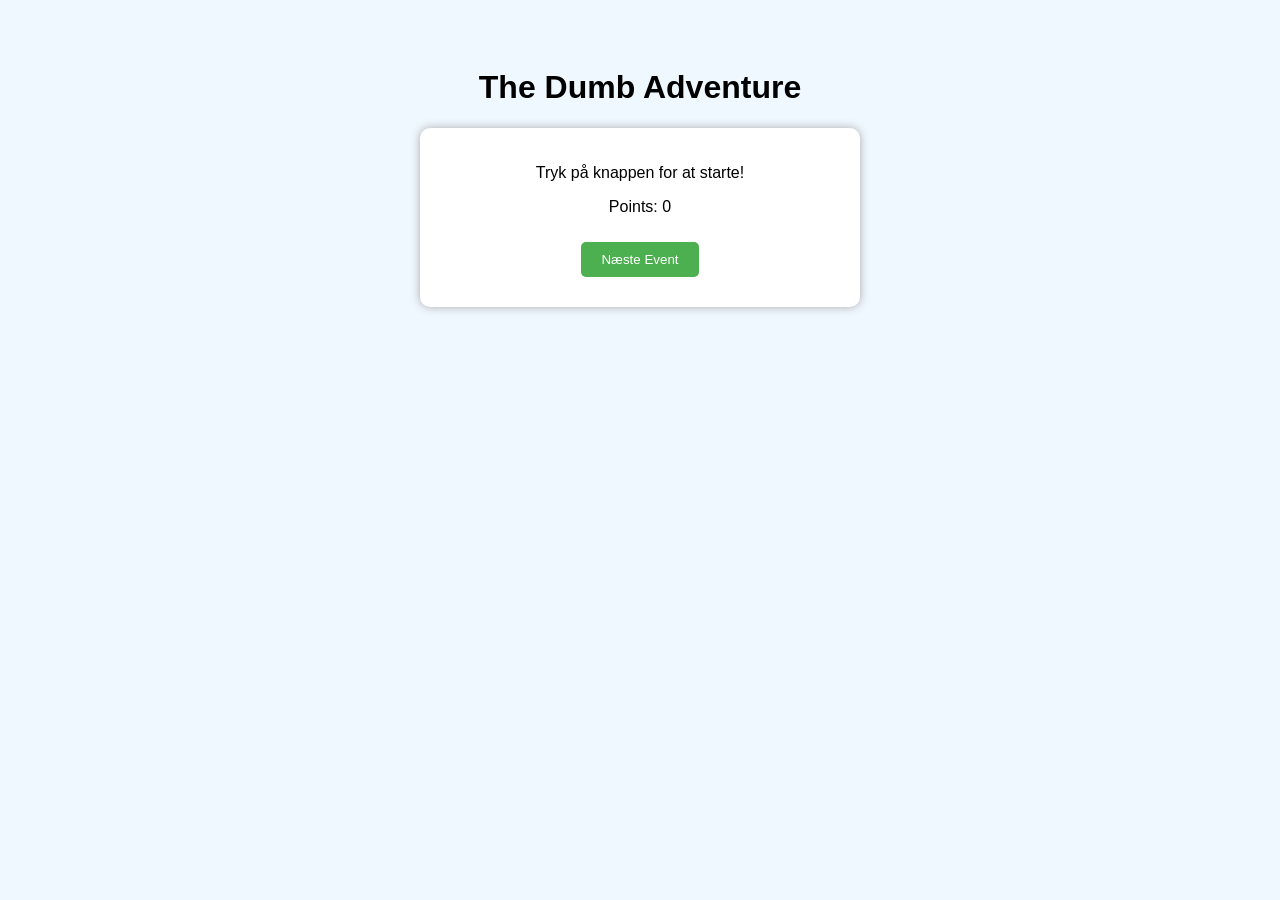
<file: The Dumb Adventure/index.html>
﻿<!DOCTYPE html>
<html lang="da">
<head>
    <meta charset="UTF-8">
    <title> The Dumb Adventure</title>
    <link rel="stylesheet" href="style.css">
</head>
<body>
    <header>
        <h1>The Dumb Adventure</h1>
    </header>

    <main>
        <section id="game" aria-label="survival spil">
            <p id="scenario"> Tryk på knappen for at starte!</p>

            <section id="options" aria-label="Valgmuligheder">
                <p id="result" aria-live="polite"></p>
                <p id="points">Points: 0</p>
                <div id="option-buttons"></div>
                <button id="newEvent" type="button">Næste Event</button>
            </section>
        </section>

    </main>
    <script src="script.js"></script>
</body>
</html>
</file>
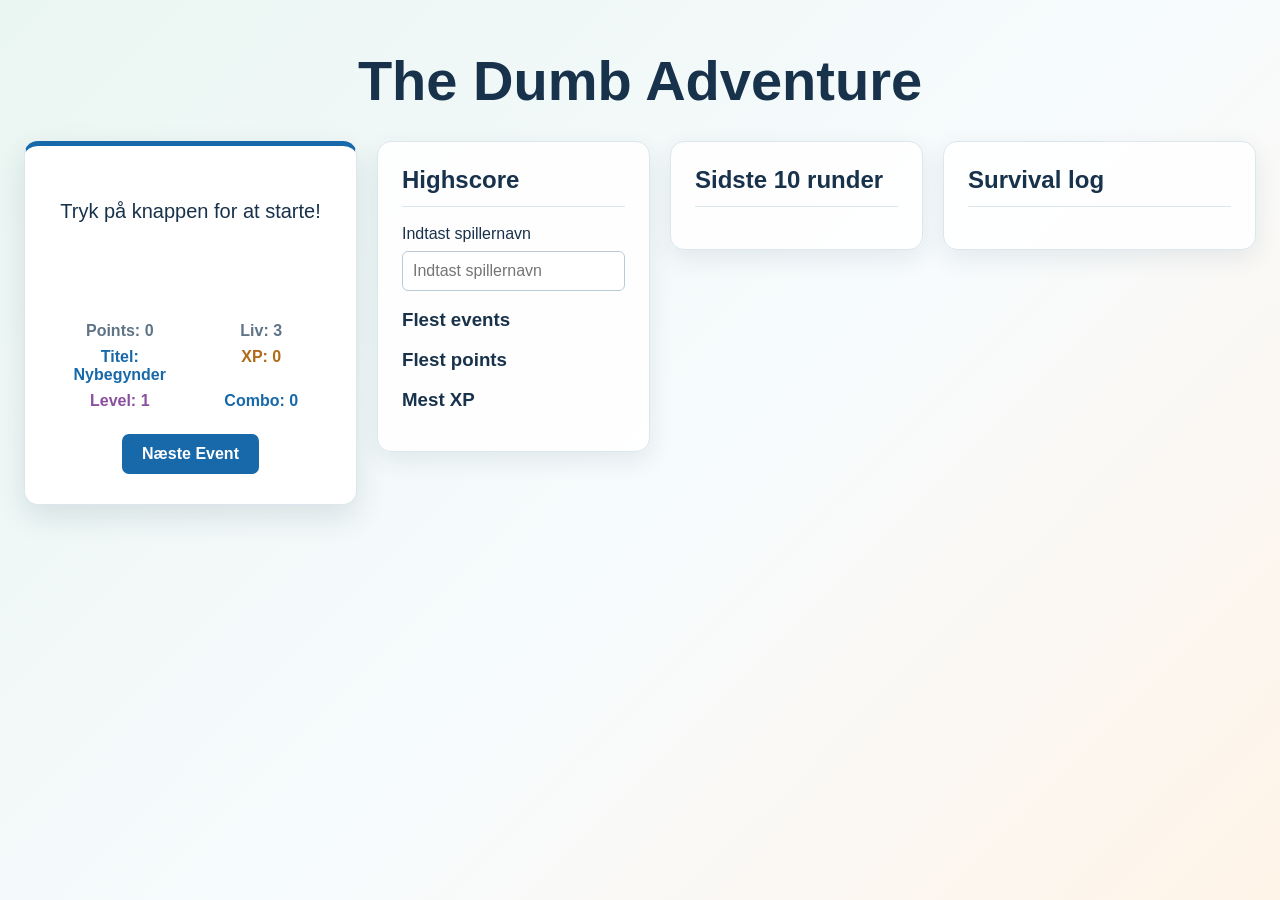
<file: The Dumb Adventure/wwwroot/index.html>
﻿<!DOCTYPE html>
<html lang="da">
<head>
    <meta charset="UTF-8">
    <title>The Dumb Adventure</title>
    <link rel="stylesheet" href="style.css">
</head>
<body>
    <header>
        <h1>The Dumb Adventure</h1>
    </header>

    <main>
        <section id="game" aria-label="Survival-spil">
            <p id="scenario"> Tryk på knappen for at starte!</p>

            <section id="options" aria-label="Valgmuligheder">
                <p id="result" aria-live="polite"></p>
                <div class="game-stats" aria-label="Spilstatus">
                    <p id="points">Points: 0</p>
                    <p id="lives">Liv: 3</p>
                    <p id="title">Titel: Nybegynder</p>
                    <p id="xp">XP: 0</p>
                    <p id="level">Level: 1</p>
                    <p id="combo">Combo: 0</p>
                </div>
                <div id="choiceButtons" aria-label="Svarmuligheder"></div>
                <div class="game-actions">
                    <button id="newEvent" type="button">Næste Event</button>
                    <button id="restart" type="button" hidden>Spil igen</button>
                </div>
            </section>
        </section>

        <section id="leaderboard" aria-label="Highscore">
            <h2>Highscore</h2>
            <label for="playerName">Indtast spillernavn</label>
            <input id="playerName" type="text" maxlength="20" placeholder="Indtast spillernavn" autocomplete="name" required>
            <h3>Flest events</h3>
            <ol id="eventsScoreList"></ol>
            <h3>Flest points</h3>
            <ol id="pointsScoreList"></ol>
            <h3>Mest XP</h3>
            <ol id="xpScoreList"></ol>
        </section>

        <section id="recentGames" aria-label="Seneste runder">
            <h2>Sidste 10 runder</h2>
            <ol id="recentGamesList"></ol>
        </section>

        <section id="survivalLog" aria-label="Survival log">
            <h2>Survival log</h2>
            <ol id="logList"></ol>
        </section>
    </main>

    <script src="JS/script.js"></script>
</body>
</html>
</file>
<file: The Dumb Adventure/style.css>
﻿body {
    background: #f0f8ff;
    font-family: Arial, sans-serif;
    text-align: center;
    padding: 40px;
}

#game {
    background: white;
    padding: 20px;
    border-radius: 10px;
    width: 400px;
    margin: auto;
    box-shadow: 0 0 10px #aaa;
}

button {
    padding: 10px 20px;
    margin: 10px;
    border: none;
    background: #4CAF50;
    color: white;
    border-radius: 5px;
    cursor: pointer;
}

    button:hover {
        background: #45a049;
    }

.option.btn {
    display: block;
    width: 100%;
    margin-top: 10px;
}
</file>
<file: The Dumb Adventure/wwwroot/style.css>
﻿:root {
    --ink: #18324b;
    --muted: #607487;
    --paper: #ffffff;
    --line: #dbe6ed;
    --green: #2f9e62;
    --red-dark: red;
    --blue: #1769aa;
}

* {
    box-sizing: border-box;
}

body {
    min-height: 100vh;
    margin: 0;
    background: linear-gradient(135deg, #eaf6f2, #f7fbfd 55%, #fff4e8);
    color: var(--ink);
    font-family: "Trebuchet MS", Arial, sans-serif;
    padding: 48px 24px;
}

header {
    align-items: center;
    display: flex;
    justify-content: center;
    margin-bottom: 28px;
    position: relative;
    text-align: center;
}

h1 {
    margin: 0;
    font-size: clamp(2rem, 5vw, 3.5rem);
    letter-spacing: 0;
}

main {
    display: grid;
    grid-template-columns: minmax(280px, 420px) minmax(220px, 280px) minmax(200px, 260px) minmax(260px, 340px);
    gap: 20px;
    justify-content: center;
    align-items: start;
}

#game {
    background: var(--paper);
    border: 1px solid var(--line);
    border-top: 5px solid var(--blue);
    border-radius: 14px;
    box-shadow: 0 12px 30px rgba(24, 50, 75, 0.12);
    padding: 30px;
    text-align: center;
}

#leaderboard,
#recentGames,
#survivalLog {
    background: rgba(255, 255, 255, 0.9);
    border: 1px solid var(--line);
    border-radius: 14px;
    box-shadow: 0 8px 24px rgba(24, 50, 75, 0.09);
    padding: 24px;
    text-align: left;
}

#survivalLog {
    max-height: 560px;
    overflow-y: auto;
}

#leaderboard h2,
#recentGames h2,
#survivalLog h2 {
    border-bottom: 1px solid var(--line);
    margin: 0 0 18px;
    padding-bottom: 12px;
}

#leaderboard h3 {
    margin: 18px 0 6px;
}

#scenario {
    color: var(--ink);
    font-size: 1.25rem;
    line-height: 1.5;
    min-height: 58px;
}

#result {
    color: var(--blue);
    font-weight: bold;
    min-height: 24px;
}

.game-stats {
    display: grid;
    gap: 8px 12px;
    grid-template-columns: repeat(2, minmax(0, 1fr));
    margin: 24px 0;
}

.game-stats p {
    margin: 0;
}

#points,
#lives,
#title,
#combo,
#xp,
#level {
    color: var(--muted);
    font-weight: bold;
}

#title {
    color: var(--blue);
}

#combo {
    color: var(--blue);
}

#xp {
    color: #b06b16;
}

#level {
    color: #8b4f9f;
}

#logList {
    display: flex;
    flex-direction: column-reverse;
    gap: 10px;
    margin: 0;
    padding-left: 24px;
}

#logList li {
    border-bottom: 1px solid var(--line);
    padding-left: 4px;
    padding-bottom: 10px;
}

#logList li::marker {
    color: var(--blue);
    font-weight: bold;
}

.log-challenge {
    display: block;
    font-weight: bold;
}

.log-details {
    color: var(--muted);
    display: block;
    font-size: 0.9rem;
    line-height: 1.4;
    margin-top: 3px;
}

#playerName {
    display: block;
    border: 1px solid #b9cbd6;
    border-radius: 6px;
    font: inherit;
    margin: 8px 0 16px;
    padding: 10px;
    width: 100%;
}

#playerName:focus {
    border-color: var(--blue);
    outline: 3px solid rgba(23, 105, 170, 0.16);
}

#eventsScoreList,
#pointsScoreList,
#xpScoreList,
#recentGamesList {
    padding-left: 28px;
}

#eventsScoreList li,
#pointsScoreList li,
#xpScoreList li {
    padding: 3px 0;
}

#recentGamesList li {
    padding: 5px 0;
}

.score-name,
.recent-game {
    background: none;
    color: var(--blue);
    font: inherit;
    padding: 0;
    text-align: left;
    text-decoration: underline;
}

.score-name:hover,
.recent-game:hover {
    background: none;
    color: #0d47a1;
}

.score-title {
    color: var(--muted);
    font-size: 0.9rem;
}

.game-actions {
    display: flex;
    flex-wrap: wrap;
    gap: 10px;
    justify-content: center;
}

@media (max-width: 760px) {
    body {
        padding: 28px 16px;
    }

    header {
        margin-bottom: 20px;
    }

    main {
        grid-template-columns: minmax(0, 1fr);
    }

    #game,
    #leaderboard,
    #recentGames,
    #survivalLog {
        width: 100%;
    }
}

button {
    border: none;
    border-radius: 7px;
    background: var(--blue);
    color: white;
    cursor: pointer;
    font: inherit;
    font-weight: bold;
    padding: 11px 20px;
    transition: background 150ms ease, transform 150ms ease;
}

button:hover {
    background: var(--red-dark);
    transform: translateY(-1px);
}

button:disabled {
    cursor: not-allowed;
    opacity: 0.6;
    transform: none;
}

.option-btn {
    display: block;
    margin: 12px 0;
    width: 100%;
}
</file>
